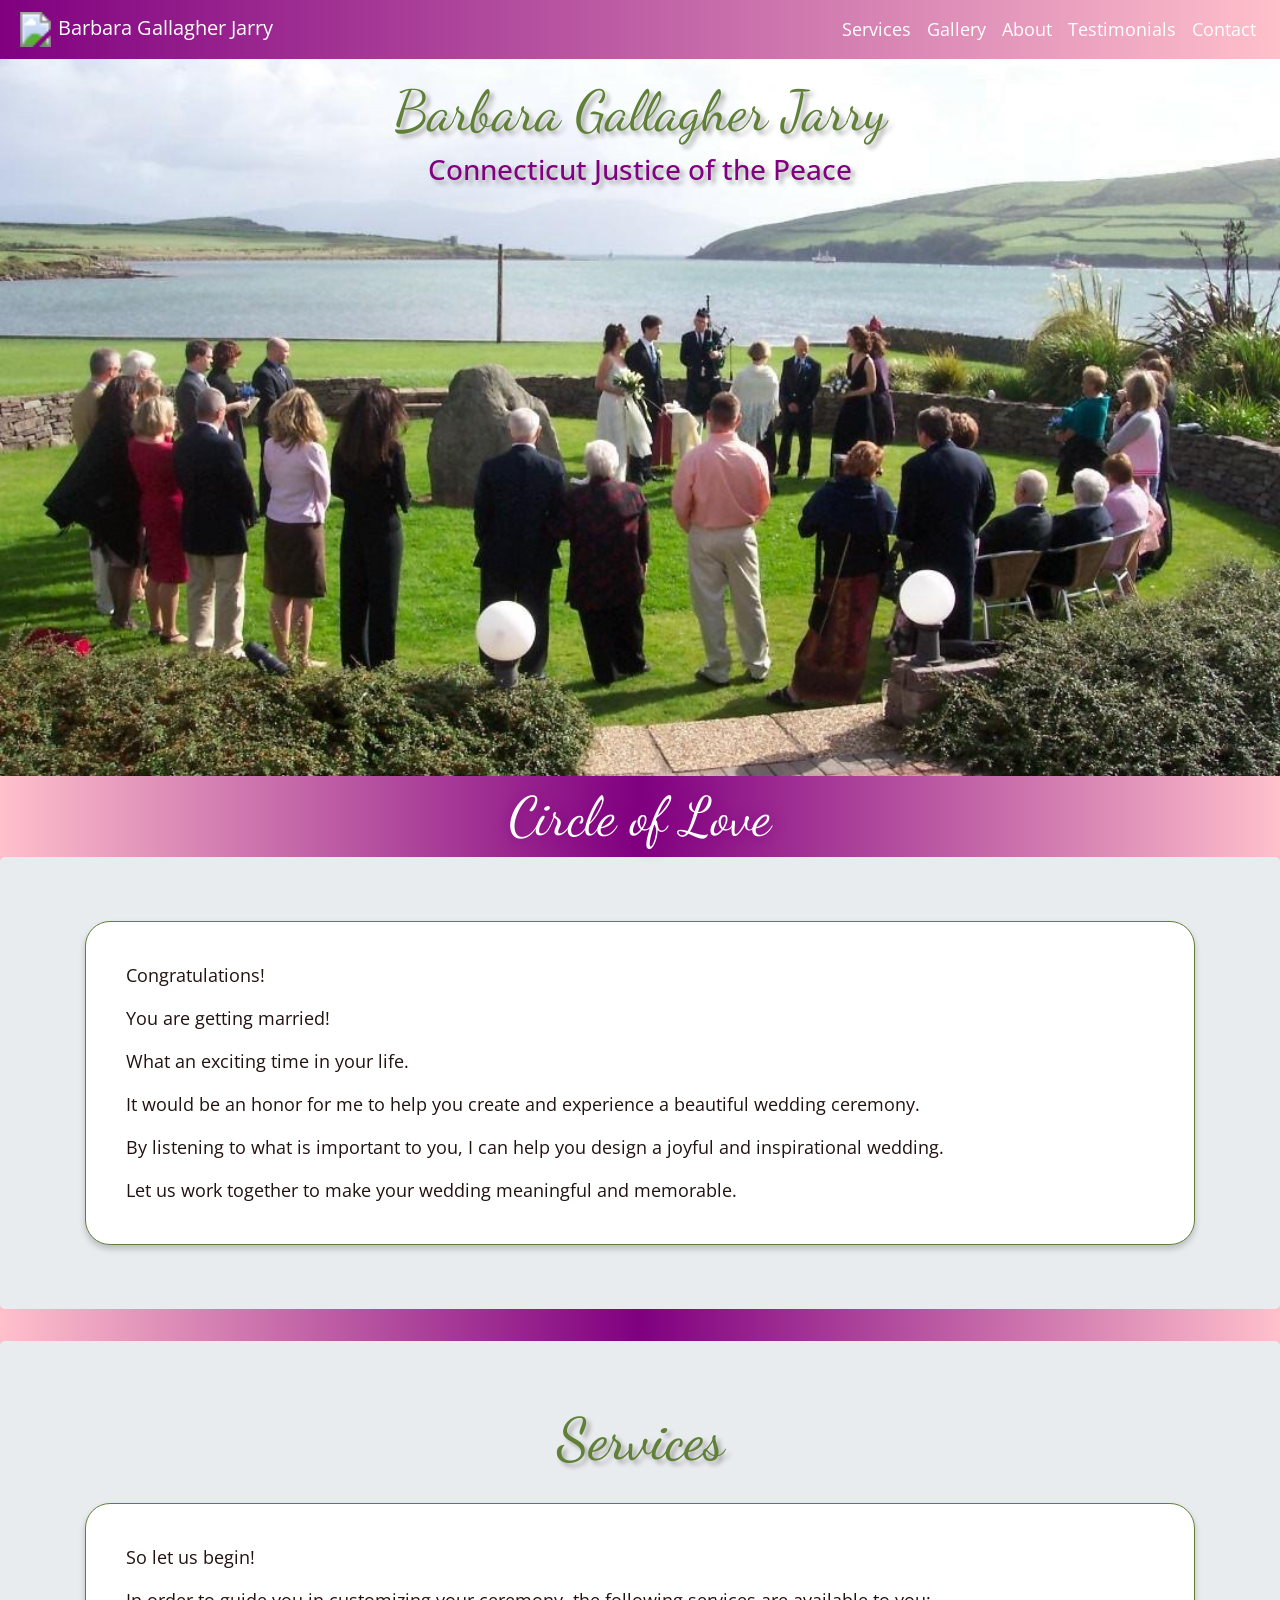
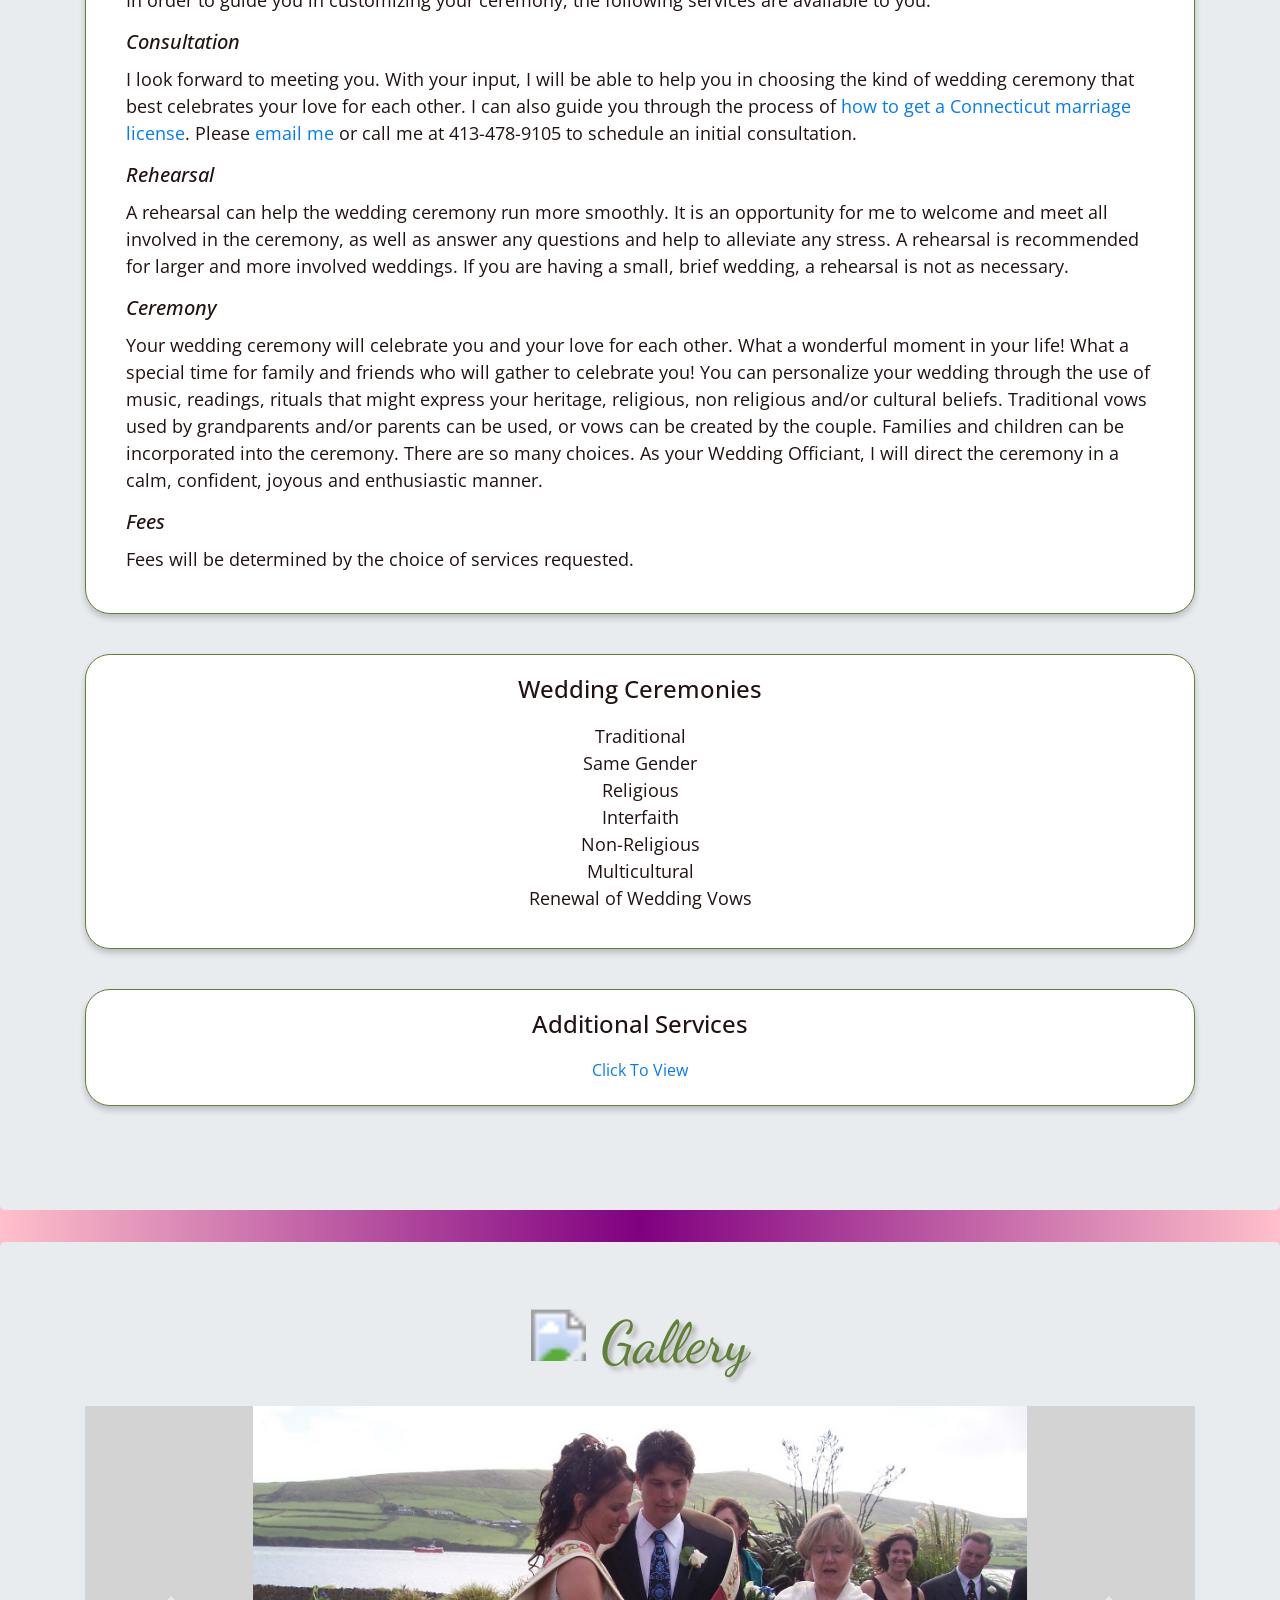
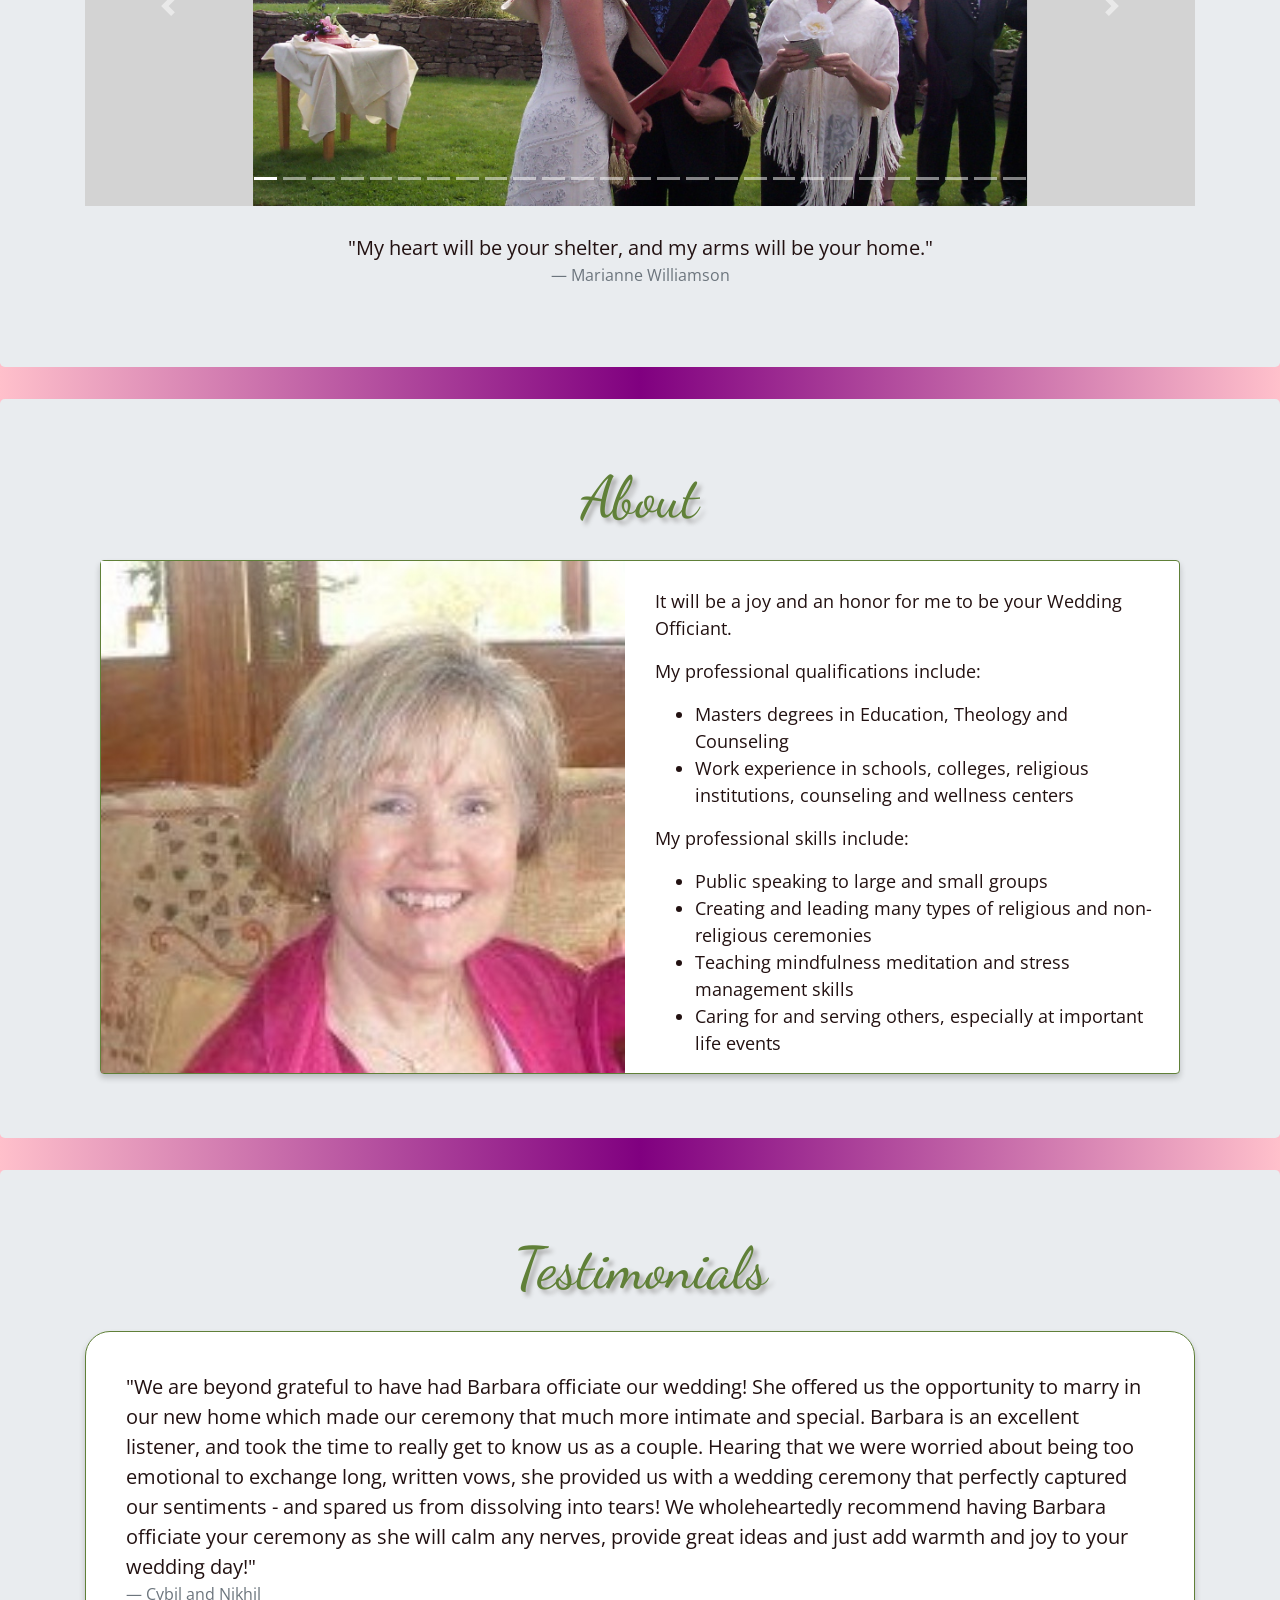
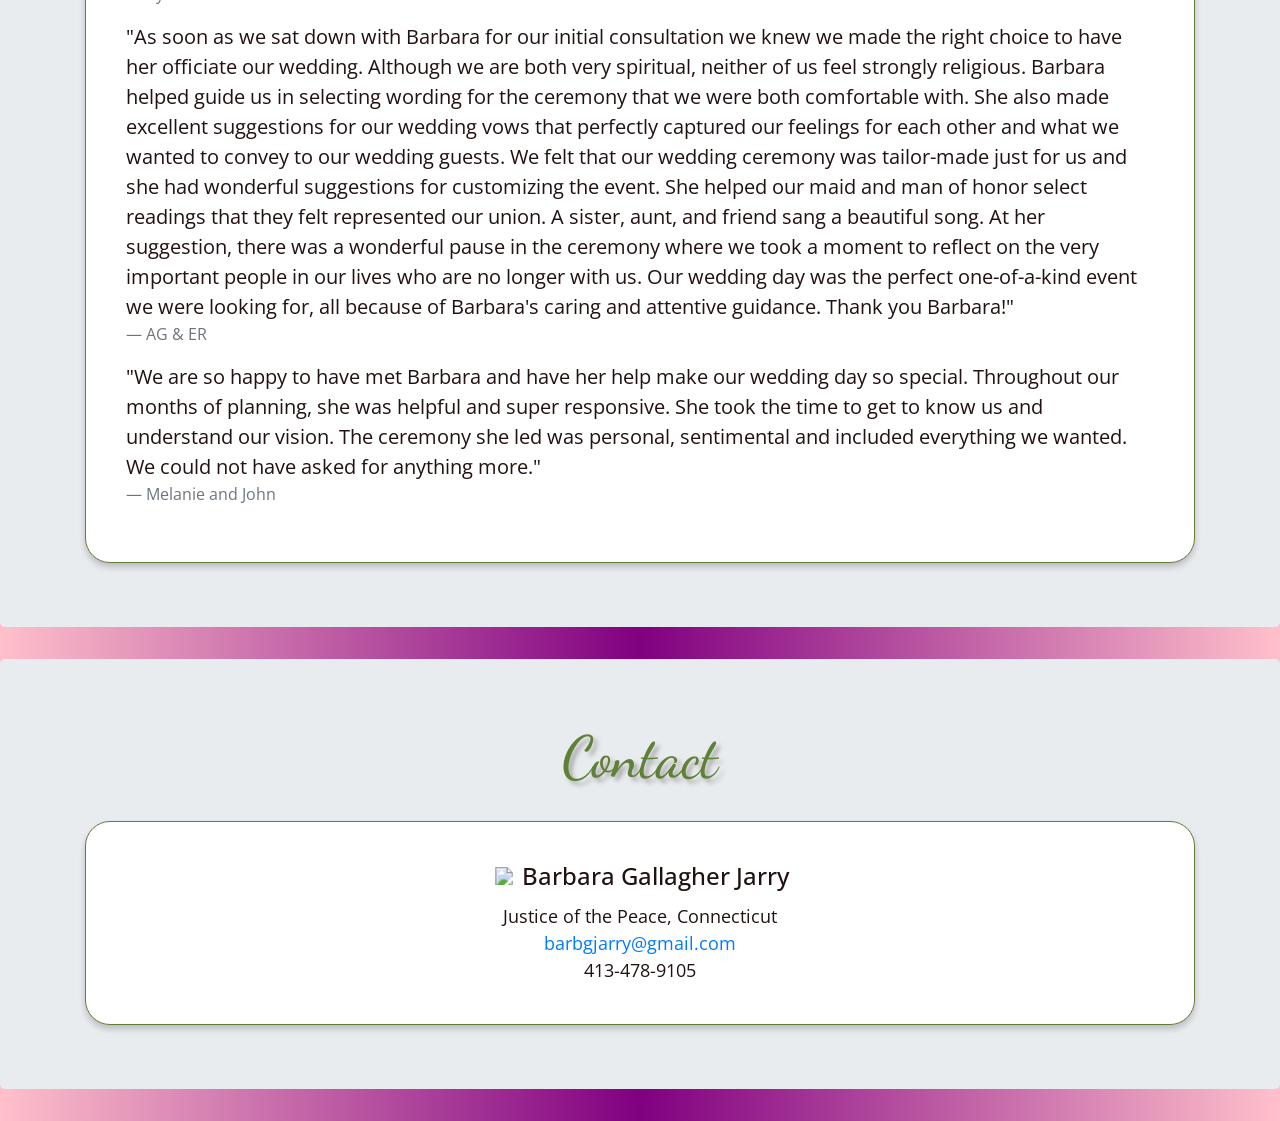
<file: index.html>
<!doctype html>
<html lang="en">
<head>
  <!-- Required meta tags -->
  <meta charset="utf-8">
  <meta name="viewport" content="width=device-width, initial-scale=1, shrink-to-fit=no">

  <!-- Bootstrap CSS -->
  <link rel="stylesheet" href="https://maxcdn.bootstrapcdn.com/bootstrap/4.0.0/css/bootstrap.min.css" integrity="sha384-Gn5384xqQ1aoWXA+058RXPxPg6fy4IWvTNh0E263XmFcJlSAwiGgFAW/dAiS6JXm" crossorigin="anonymous">

  <!-- Custom styles for this template -->
  <link href="stylesheet.css" rel="stylesheet">

  <link rel="icon" href="assets/red-heart.png">

  <!-- adding google fonts -->
  <link href="https://fonts.googleapis.com/css?family=Open+Sans" rel="stylesheet">
  <link href="https://fonts.googleapis.com/css?family=Dancing+Script" rel="stylesheet">

  <!-- adding font awesome, for glyphicons -->
  <link href="https://maxcdn.bootstrapcdn.com/font-awesome/4.7.0/css/font-awesome.min.css" rel="stylesheet">

  <title>Barbara Jarry - Justice of the Peace</title>
</head>

<body>


  <!-- Navbar -->
  <nav class="navbar navbar-expand-md navbar-inverse navbar-dark fixed-top bg-dark" id="navbar">

    <a class="navbar-brand svg-next-to-text" href="">
      <svg width="35" height="35">
        <image
        width="35" height="35"
        alt="celtic heart SVG"
        xlink:href="https://upload.wikimedia.org/wikipedia/commons/4/43/Double-heart-knot_14crossings.svg"/>
        <span> Barbara Gallagher Jarry</span>
      </svg>
    </a>

    <!-- <a class="navbar-brand" href="#">Barbara Gallagher Jarry</a> -->
    <button class="navbar-toggler"
    type="button"
    data-toggle="collapse"
    data-target="#navbarsExampleDefault"
    aria-controls="navbarsExampleDefault"
    aria-expanded="false"
    aria-label="Toggle navigation">
    <!-- <span class="my-1 mx-2 white-X close">X</span> -->
    <span class="navbar-toggler-icon"></span>
  </button>

  <div class="collapse navbar-collapse" id="navbarsExampleDefault">
    <ul class="navbar-nav ml-auto">
      <!-- mr is right, ml is left... this puts the links on the left, and since it's reversed, it puts them on the right -->
      <li class="nav-item">
        <a class="nav-link" href="#services">Services</a>
      </li>
      <li class="nav-item">
        <a class="nav-link" href="#gallery">Gallery</a>
      </li>
      <li class="nav-item">
        <a class="nav-link" href="#about">About</a>
      </li>
      <li class="nav-item">
        <a class="nav-link" href="#testimonials">Testimonials</a>
      </li>
      <li class="nav-item">
        <a class="nav-link" href="#contact">Contact</a>
      </li>
    </ul>
  </div>
</nav>
<!-- End Navbar -->



<div class="image-container" id="main-image-and-header">
  <!-- <img src="assets/ireland-wedding.jpg" alt="Ireland Wedding"> -->
  <!-- <img src="assets/ireland-wedding.jpg" alt="Ireland Wedding"> -->
  <div class="background-ireland-wedding"></div>

  <div class="top-center-text green-text">
    <!-- <h1 class="display-4 text-center shadow-text">Circle of Love</h1> -->
    <h1 class="display-4 text-center shadow-text mainheader">
      Barbara Gallagher Jarry
    </h1>
    <h3 class="text-center shadow-text subheader">
      Connecticut Justice of the Peace
    </h3>
  </div>
</div>

<div class="text-center circle-of-love">
  <div class="shadow-text-purple cursive-text big-text">
    Circle of Love
  </div>
</div>

<!-- home / about -->
<!-- Main jumbotron for a primary marketing message or call to action -->
<div class="jumbotron">

  <div class="container">

    <div class="card card-padding box-shadow green-border rounded-border">
      <div class="card-body">
        <div class="card-text">
          <p>
            Congratulations!
          </p>
          <p>
            You are getting married!
          </p>
          <p>
            What an exciting time in your life.
          </p>
          <p>
            It would be an honor for me to help you create and experience a beautiful wedding ceremony.
          </p>
          <p>
            By listening to what is important to you, I can help you design a joyful and inspirational wedding.
          </p>
          <p class="no-margin-bottom">
            Let us work together to make your wedding meaningful and memorable.
          </p>
        </div>
      </div>
    </div>
  </div> <!-- container -->
</div> <!-- jumbotron -->


<div class="jumbotron">
  <div class="container anchor-for-navbar" id="services">

    <div class="page-header">
      <h1 class="text-center green-text">Services</h1>
    </div>

    <div class="card card-padding box-shadow green-border rounded-border" id="process">
      <!-- <div class="card-header text-center process-header">
      <h2 class="no-margin-bottom">Process</h2>
    </div> -->
    <!-- <h4 class="card-title text-center no-margin-bottom">Service Includes</h4> -->
    <div class="card-body">

      <p>
        So let us begin!
      </p>
      <p>
        In order to guide you in customizing your ceremony, the following services are available to you:
      </p>

      <h5 class="card-title font-italic">
        <!-- <span class="icon fa fa-phone"></span> &nbsp;Consultation -->
        Consultation
      </h5>
      <p class="card-text">
        I look forward to meeting you.
        With your input, I will be able to help you in choosing the kind of wedding ceremony that best celebrates your love for each other.
        I can also guide you through the process of <a target="_blank" href="http://www.portal.ct.gov/DPH/Health-Information-Systems--Reporting/Vitalrecs/State-Vital-Records-Office---Marriage-License-and-Certificate">how to get a Connecticut marriage license</a>.
        Please <a href="mailto:barbgjarry@gmail.com">email me</a> or call me at 413-478-9105 to schedule an initial consultation.

        <!-- I will listen to what is important and meaningful to you. -->
        <!-- <a href="mailto:barbgjarry@gmail.com">Email me</a> to schedule an initial call, so I can learn more about who you are as a couple, and what kind of wedding you want. I can also guide you through the process of <a target="_blank" href="http://www.portal.ct.gov/DPH/Health-Information-Systems--Reporting/Vitalrecs/State-Vital-Records-Office---Marriage-License-and-Certificate">how to get a Connecticut marriage license</a>. -->
      </p>

      <h5 class="card-title font-italic">
        <!-- <span class="icon fa fa-microphone"></span> &nbsp;Rehearsal -->
        Rehearsal
      </h5>
      <p class="card-text">
        A rehearsal can help the wedding ceremony run more smoothly.
        It is an opportunity for me to welcome and meet all involved in the ceremony, as well as answer any questions and help to alleviate any stress.
        A rehearsal is recommended for larger and more involved weddings.
        If you are having a small, brief wedding, a rehearsal is not as necessary.
        <!-- As we work together, I hope to help alleviate any stress you may be experiencing. With your input I will be able to customize a memorable and inspirational ceremony that celebrates you and your love for each other. -->
      </p>

      <h5 class="card-title font-italic">
        <!-- <span class="icon fa fa-heart"></span>&nbsp;Ceremony -->
        Ceremony
      </h5>
      <p class="card-text">
        Your wedding ceremony will celebrate you and your love for each other.
        What a wonderful moment in your life!
        What a special time for family and friends who will gather to celebrate you!
        You can personalize your wedding through the use of  music, readings, rituals that might express your heritage, religious, non religious and/or cultural beliefs.
        Traditional vows used by grandparents and/or parents can be used, or vows can be created by the couple.
        Families and children can be incorporated into the ceremony. There are so many choices.
        As your Wedding Officiant, I will direct the ceremony in a calm, confident, joyous and enthusiastic manner.

        <!-- I will direct and guide the service in a calm, smooth, joyous, and enthusiastic manner. This can be expressed through all kinds of rituals, symbols, art, music, readings that express your heritage, and cultural or religious beliefs. Traditional vows used by grandparents and parents can be used, or vows can be created by the couple.
        Families and children can be incorporated into the service as well. -->
      </p>
      <h5 class="card-title font-italic">
        Fees
      </h5>
      <p class="card-text">
        Fees will be determined by the choice of services requested.
      </p>
    </div>
  </div> <!-- container -->

  <!-- <div class="card box-shadow service-offerings left-border-two text-center"> -->
  <div class="card box-shadow green-border rounded-border service-offerings text-center">
    <h4 class="card-title text-center no-margin-bottom">Wedding Ceremonies</h4>
    <div class="card-body">
      <div class="card-text">
        <ul class="no-bullets">
          <li>Traditional</li>
          <li>Same Gender</li>
          <li>Religious</li>
          <li>Interfaith</li>
          <li>Non-Religious</li>
          <li>Multicultural</li>
          <li>Renewal of Wedding Vows</li>
        </ul>
      </div>
    </div>
  </div>

  <!-- <div class="card box-shadow service-offerings left-border-three"> -->

  <div class="card box-shadow green-border rounded-border service-offerings">
    <h4 class="card-title text-center">Additional Services</h4>
    <p class="text-center">
      <a class="btn" data-toggle="collapse" href="#collapseExample" role="button" aria-expanded="false" aria-controls="collapseExample">
        Click To View
      </a>
    </p>
    <div class="collapse" id="collapseExample">
      <div class="card-body">
        <div class="card-text">
          <ul class="text-center no-bullets">
            <li>Wakes</li>
            <li>Memorial Services</li>
            <!-- <li>Eulogies</li> -->
          </ul>
        </div>
      </div>
    </div>
  </div>
</div> <!-- container -->
</div> <!-- jumbotron -->

<!-- gallery of images -->
<div class="jumbotron">
  <div class="container anchor-for-navbar" id="gallery">

    <div class="page-header">
      <h1 class="text-center green-text">
        <svg width="55" height="55">
          <image
          width="55" height="70"
          alt="celtic heart SVG"
          xlink:href="https://upload.wikimedia.org/wikipedia/commons/4/43/Double-heart-knot_14crossings.svg"/>
          <span> Gallery</span>
        </svg>
      </h1>
    </div>

    <!-- <div class="page-header">
    <h1 class="text-center green-text">Gallery</h1>
  </div> -->
  <!-- <main role="main"> -->

  <!-- carousel -->

  <div id="myCarousel" class="carousel slide text-center" data-ride="carousel">
    <ol class="carousel-indicators">
      <li data-target="#myCarousel" data-slide-to="0" class="active"></li>
      <li data-target="#myCarousel" data-slide-to="1"></li>
      <li data-target="#myCarousel" data-slide-to="2"></li>
      <li data-target="#myCarousel" data-slide-to="3"></li>
      <li data-target="#myCarousel" data-slide-to="4"></li>
      <li data-target="#myCarousel" data-slide-to="5"></li>
      <li data-target="#myCarousel" data-slide-to="6"></li>
      <li data-target="#myCarousel" data-slide-to="7"></li>
      <li data-target="#myCarousel" data-slide-to="8"></li>
      <li data-target="#myCarousel" data-slide-to="9"></li>
      <li data-target="#myCarousel" data-slide-to="10"></li>
      <li data-target="#myCarousel" data-slide-to="11"></li>
      <li data-target="#myCarousel" data-slide-to="12"></li>
      <li data-target="#myCarousel" data-slide-to="13"></li>
      <li data-target="#myCarousel" data-slide-to="14"></li>
      <li data-target="#myCarousel" data-slide-to="15"></li>
      <li data-target="#myCarousel" data-slide-to="16"></li>
      <li data-target="#myCarousel" data-slide-to="17"></li>
      <li data-target="#myCarousel" data-slide-to="18"></li>
      <li data-target="#myCarousel" data-slide-to="19"></li>
      <li data-target="#myCarousel" data-slide-to="21"></li>
      <li data-target="#myCarousel" data-slide-to="22"></li>
      <li data-target="#myCarousel" data-slide-to="23"></li>
      <li data-target="#myCarousel" data-slide-to="24"></li>
      <li data-target="#myCarousel" data-slide-to="25"></li>
      <li data-target="#myCarousel" data-slide-to="26"></li>
      <li data-target="#myCarousel" data-slide-to="27"></li>
    </ol>
    <div class="carousel-inner">

      <div class="carousel-item active">
        <img class="img-fluid"
        src="assets/gallery/0-gallery-1.jpg"
        alt="image">
        <div class="container">
          <div class="carousel-caption text-left">
          </div>
        </div>
      </div>

      <div class="carousel-item">
        <img class="img-fluid"
        src="assets/gallery/0-gallery-2.jpg"
        alt="image">
        <div class="container">
          <div class="carousel-caption text-left">
          </div>
        </div>
      </div>

      <div class="carousel-item">
        <img class="img-fluid"
        src="assets/gallery/0-gallery-3.jpg"
        alt="image">
        <div class="container">
          <div class="carousel-caption text-left">
          </div>
        </div>
      </div>

      <div class="carousel-item">
        <img class="img-fluid"
        src="assets/gallery/gallery-1--cropped.jpg"
        alt="image">
        <div class="container">
          <div class="carousel-caption text-left">
          </div>
        </div>
      </div>

      <div class="carousel-item">
        <img class="img-fluid"
        src="assets/gallery/gallery-2.jpg"
        alt="image">
        <div class="container">
          <div class="carousel-caption">
          </div>
        </div>
      </div>

      <div class="carousel-item">
        <img class="img-fluid"
        src="assets/gallery/gallery-3.jpg"
        alt="image">
        <div class="container">
          <div class="carousel-caption text-right">
          </div>
        </div>
      </div>

      <div class="carousel-item">
        <img class="img-fluid"
        src="assets/gallery/gallery-4.jpg"
        alt="image">
        <div class="container">
          <div class="carousel-caption text-right">
          </div>
        </div>
      </div>

      <div class="carousel-item">
        <img class="img-fluid"
        src="assets/gallery/gallery-5.jpg"
        alt="image">
        <div class="container">
          <div class="carousel-caption text-right">
          </div>
        </div>
      </div>

      <div class="carousel-item">
        <img class="img-fluid"
        src="assets/gallery/gallery-new-1.jpg"
        alt="image">
        <div class="container">
          <div class="carousel-caption text-right">
          </div>
        </div>
      </div>

      <div class="carousel-item">
        <img class="img-fluid"
        src="assets/gallery/gallery-new-2.jpg"
        alt="image">
        <div class="container">
          <div class="carousel-caption text-right">
          </div>
        </div>
      </div>

      <div class="carousel-item">
        <img class="img-fluid"
        src="assets/gallery/gallery-new-3.jpg"
        alt="image">
        <div class="container">
          <div class="carousel-caption text-right">
          </div>
        </div>
      </div>

      <div class="carousel-item">
        <img class="img-fluid"
        src="assets/gallery/gallery-new-4.jpg"
        alt="image">
        <div class="container">
          <div class="carousel-caption text-right">
          </div>
        </div>
      </div>

      <div class="carousel-item">
        <img class="img-fluid"
        src="assets/gallery/gallery-new-5.jpg"
        alt="image">
        <div class="container">
          <div class="carousel-caption text-right">
          </div>
        </div>
      </div>

      <div class="carousel-item">
        <img class="img-fluid"
        src="assets/gallery/gallery-new-6.jpg"
        alt="image">
        <div class="container">
          <div class="carousel-caption text-right">
          </div>
        </div>
      </div>

      <div class="carousel-item">
        <img class="img-fluid"
        src="assets/gallery/pic-1.jpg"
        alt="image">
        <div class="container">
          <div class="carousel-caption text-right">
          </div>
        </div>
      </div>

      <div class="carousel-item">
        <img class="img-fluid"
        src="assets/gallery/pic-2.jpg"
        alt="image">
        <div class="container">
          <div class="carousel-caption text-right">
          </div>
        </div>
      </div>

      <div class="carousel-item">
        <img class="img-fluid"
        src="assets/gallery/pic-3.jpg"
        alt="image">
        <div class="container">
          <div class="carousel-caption text-right">
          </div>
        </div>
      </div>

      <div class="carousel-item">
        <img class="img-fluid"
        src="assets/gallery/pic-4.jpg"
        alt="image">
        <div class="container">
          <div class="carousel-caption text-right">
          </div>
        </div>
      </div>

      <div class="carousel-item">
        <img class="img-fluid"
        src="assets/gallery/pic-5.jpg"
        alt="image">
        <div class="container">
          <div class="carousel-caption text-right">
          </div>
        </div>
      </div>

      <div class="carousel-item">
        <img class="img-fluid"
        src="assets/gallery/pic-6.jpg"
        alt="image">
        <div class="container">
          <div class="carousel-caption text-right">
          </div>
        </div>
      </div>

      <div class="carousel-item">
        <img class="img-fluid"
        src="assets/gallery/pic-7.jpg"
        alt="image">
        <div class="container">
          <div class="carousel-caption text-right">
          </div>
        </div>
      </div>

      <div class="carousel-item">
        <img class="img-fluid"
        src="assets/gallery/west-haven-wedding.jpg"
        alt="image">
        <div class="container">
          <div class="carousel-caption text-right">
          </div>
        </div>
      </div>

      <div class="carousel-item">
        <img class="img-fluid"
        src="assets/gallery/barbara-niece-1.jpg"
        alt="image">
        <div class="container">
          <div class="carousel-caption text-right">
          </div>
        </div>
      </div>

      <div class="carousel-item">
        <img class="img-fluid"
        src="assets/gallery/barbara-niece-2.jpg"
        alt="image">
        <div class="container">
          <div class="carousel-caption text-right">
          </div>
        </div>
      </div>

      <div class="carousel-item">
        <img class="img-fluid"
        src="assets/gallery/gallery-x-john-and-melanie-1-2022.jpg"
        alt="image">
        <div class="container">
          <div class="carousel-caption text-right">
          </div>
        </div>
      </div>

      <div class="carousel-item">
        <img class="img-fluid"
        src="assets/gallery/gallery-x-john-and-melanie-2-2022.jpg"
        alt="image">
        <div class="container">
          <div class="carousel-caption text-right">
          </div>
        </div>
      </div>

      <div class="carousel-item">
        <img class="img-fluid"
        src="assets/gallery/gallery-z-adrienne-and-michael-2023.jpg"
        alt="image">
        <div class="container">
          <div class="carousel-caption text-right">
          </div>
        </div>
      </div>

    </div>
    <a class="carousel-control-prev" href="#myCarousel" role="button" data-slide="prev">
      <span class="carousel-control-prev-icon" aria-hidden="true"></span>
      <span class="sr-only">Previous</span>
    </a>
    <a class="carousel-control-next" href="#myCarousel" role="button" data-slide="next">
      <span class="carousel-control-next-icon" aria-hidden="true"></span>
      <span class="sr-only">Next</span>
    </a>
  </div>

  <br>

  <blockquote class="blockquote text-center">
    <p class="mb-0">"My heart will be your shelter, and my arms will be your home."</p>
    <footer class="blockquote-footer">Marianne Williamson</footer>
  </blockquote>

</div> <!-- /container -->
</div> <!-- /jumbotron -->


<!-- about me -->
<div class="jumbotron">
  <div class="container anchor-for-navbar" id="about">

    <div class="page-header">
      <h1 class="text-center green-text">About</h1>
    </div>


    <section>
      <div class="container">
        <div class="card box-shadow green-border">
          <div class="row">

            <div class="col-md-6">
              <div class="card-img-about-profile-pic">
              </div>
            </div>

            <div class="col-md-6">
              <div class="card-block about-text">
                <p>
                  It will be a joy and an honor for me to be your Wedding Officiant.
                </p>
                <p>
                  My professional qualifications include:
                </p>

                <ul>
                  <li>
                    Masters degrees in Education, Theology and Counseling
                  </li>
                  <li>
                    Work experience in schools, colleges, religious institutions, counseling and wellness centers
                  </li>
                </ul>

                <p>
                  My professional skills include:
                </p>
                <ul>
                  <li>
                    Public speaking to large and small groups
                  </li>
                  <li>
                    Creating and leading many types of religious and non-religious ceremonies
                    <li>
                      Teaching mindfulness meditation and stress management skills
                    </li>
                    <li>
                      Caring for and serving others, especially at important life events
                    </li>
                  </ul>
                </div>
              </div>
            </div>
          </div>
        </div>
      </section>
</div> <!-- /container -->
</div> <!-- /jumbotron -->

<!-- testimonials -->

<div class="jumbotron">
  <div class="container anchor-for-navbar" id="testimonials">

    <div class="text-center">
      <div class="page-header">
        <h1 class="green-text">Testimonials</h1>
      </div>

      <div class="card card-padding box-shadow green-border rounded-border">
        <div class="card-body">
          <div class="card-text">
            <blockquote class="blockquote text-left">
                "We are beyond grateful to have had Barbara officiate our wedding! She offered us the opportunity to marry in our new home which made our ceremony that much more intimate and special. Barbara is an excellent listener, and took the time to really get to know us as a couple. Hearing that we were worried about being too emotional to exchange long, written vows, she provided us with a wedding ceremony that perfectly captured our sentiments - and spared us from dissolving into tears! We wholeheartedly recommend having Barbara officiate your ceremony as she will calm any nerves, provide great ideas and just add warmth and joy to your wedding day!"
              <footer class="blockquote-footer">Cybil and Nikhil</footer>
            </blockquote>
            <blockquote class="blockquote text-left">
              "As soon as we sat down with Barbara for our initial consultation we knew we made the right choice to have her officiate our wedding. Although we are both very spiritual, neither of us feel strongly religious. Barbara helped guide us in selecting wording for the ceremony that we were both comfortable with. She also made excellent suggestions for our wedding vows that perfectly captured our feelings for each other and what we wanted to convey to our wedding guests. We felt that our wedding ceremony was tailor-made just for us and she had wonderful suggestions for customizing the event. She helped our maid and man of honor select readings that they felt represented our union. A sister, aunt, and friend sang a beautiful song. At her suggestion, there was a wonderful pause in the ceremony where we took a moment to reflect on the very important people in our lives who are no longer with us. Our wedding day was the perfect one-of-a-kind event we were looking for, all because of Barbara's caring and attentive guidance. Thank you Barbara!"
              <footer class="blockquote-footer">AG & ER</footer>
            </blockquote>
            <blockquote class="blockquote text-left">
              "We are so happy to have met Barbara and have her help make our wedding day so special. Throughout our months of planning, she was helpful and super responsive. She took the time to get to know us and understand our vision. The ceremony she led was personal, sentimental and included everything we wanted. We could not have asked for anything more."
              <footer class="blockquote-footer">Melanie and John</footer>
            </blockquote>
          </div>
        </div>
      </div>
    </div>

  </div> <!-- container -->
</div>

<!-- contact -->

<div class="jumbotron">
  <div class="container anchor-for-navbar" id="contact">

    <div class="text-center">
      <div class="page-header">
        <h1 class="green-text">Contact</h1>
      </div>

      <div class="card card-padding box-shadow green-border rounded-border">
        <div class="card-body">
          <h4 class="card-title">
            <svg width="24" height="18">
              <image
              width="24" height="20"
              alt="celtic heart SVG"
              xlink:href="https://upload.wikimedia.org/wikipedia/commons/4/43/Double-heart-knot_14crossings.svg"/>
              <span> Barbara Gallagher Jarry</span>
            </svg>
          </h4>
          <div class="card-text">
            Justice of the Peace, Connecticut
            <div>
              <a href="mailto:barbgjarry@gmail.com">barbgjarry@gmail.com</a>
            </div>
            <div>
              <!-- <a href="tel:+1-413-478-9105">413-478-9105</a> -->
              <a>413-478-9105</a>
            </div>
          </div>
        </div>
      </div>
    </div>

  </div> <!-- container -->
</div>

<!-- <hr> -->

</main>

<!-- <footer class="container">
<p class="text-center">¯\_(ツ)_/¯</p>
</footer> -->

<!-- Bootstrap core JavaScript
================================================== -->
<!-- Placed at the end of the document so the pages load faster -->
<script src="https://code.jquery.com/jquery-3.2.1.slim.min.js" integrity="sha384-KJ3o2DKtIkvYIK3UENzmM7KCkRr/rE9/Qpg6aAZGJwFDMVNA/GpGFF93hXpG5KkN" crossorigin="anonymous"></script>
<script src="https://cdnjs.cloudflare.com/ajax/libs/popper.js/1.12.9/umd/popper.min.js" integrity="sha384-ApNbgh9B+Y1QKtv3Rn7W3mgPxhU9K/ScQsAP7hUibX39j7fakFPskvXusvfa0b4Q" crossorigin="anonymous"></script>
<script src="https://maxcdn.bootstrapcdn.com/bootstrap/4.0.0/js/bootstrap.min.js" integrity="sha384-JZR6Spejh4U02d8jOt6vLEHfe/JQGiRRSQQxSfFWpi1MquVdAyjUar5+76PVCmYl" crossorigin="anonymous"></script>
<script src="index.js"></script>
</body>
</html>
</file>
<file: stylesheet.css>
/* Move down content because we have a fixed navbar that is 3.5rem tall */
body {
  color: rgb(34,17,17);
  padding-top: 3.5rem;
  font-family: 'Open Sans', sans-serif;
  font-size: 18px;
  /* background: linear-gradient(to right, #bb377d, #fbd3e9, #bb377d); */
  /* cherryblossoms gradient */
  /* background: linear-gradient(to right, purple, #fbd3e9, purple); */
  background: linear-gradient(to right, pink, purple, pink);
}

#navbar {
  /* background: linear-gradient(to right, #bb377d, #fbd3e9, #bb377d); */
  /* background: linear-gradient(to right, purple, #fbd3e9, purple); */
  background: linear-gradient(to right, purple, pink);
}

.navbar-dark .navbar-nav .nav-link {
  color: white;
}

.shadow-text {
  text-shadow: 4px 4px 4px #aaa;
}

.shadow-text-purple {
  text-shadow: 1px 1px 15px purple;
}

.svg-next-to-text {
  /* border: 1px solid black; */
  padding: 4px 2px;
  margin-right: 20px;
  display: inline-block;
}

.svg-next-to-text svg {
  display: inline-block;
  vertical-align: middle;
}

/* below is to offset body padding-top, so navbar links to correct place */
.anchor-for-navbar {
  padding-top: 80px;
  margin-top: -80px;
}

#main-image-and-header {
  /* margin-bottom: 5%; */
}

#main-image-caption {
  background-color: white;
}

.subheader {
  color: purple;
  font-family: 'Open Sans', sans-serif;
}

.box-shadow {
  box-shadow: 0 4px 6px 0 hsla(0, 0%, 0%, 0.2);
}

.icon {
  margin-left: -25px;
}

#process {
  margin-bottom: 40px;
  /* padding: 20px; */
}

.added-margin {
  margin-top: 3%;
}

.service-offerings {
  margin-bottom: 40px;
  padding-top: 20px;
}


.wedding-types-ul {
  text-align: left;
  /* border: 1px solid green; */
  margin: 20px auto;
  padding: 0px;
  display: inline-block;
}

.no-bullets {
  list-style-type: none;
  padding: 0px;
}

.no-margin-bottom {
  margin-bottom: 0px;
}

.image-container {
  position: relative;
  text-align: center;
  color: white;
}

.background-ireland-wedding {
  background: url(assets/ireland-wedding.jpg);
  width: 100%;
  height: 100%;
  /* background-attachment: fixed; */
  /* fixed will make it parallax effect */
  background-repeat: no-repeat;
  background-position: center;
  background-size: cover;
  background-color: azure;
  min-height: 720px;
  /* 720px is the height of the original image */
}

.top-center-text {
  position: absolute;
  top: 3%;
  left: 20%;
  right: 20%;
  font-size: 48px;
}

.bottom-center-text {
  position: absolute;
  bottom: 1%;
  left: 20%;
  right: 20%;
  font-size: 54px;
}

.bottom-center-text-2 {
  position: absolute;
  bottom: -7%;
  left: 20%;
  right: 20%;
  font-size: 54px;
}

.circle-of-love {
  color: white;
  left: 20%;
  right: 20%;
  font-size: 54px;
}

.cursive-text {
  font-family: 'Dancing Script', cursive;
}

.green-text {
  /* color: rgb(72,191,25); */
  /* color: green; */
  /* color: #96a341; */
  color: #608038;
  font-family: 'Dancing Script', cursive;
  text-shadow: 4px 4px 4px #aaa;
  font-size: 58px;
  padding-bottom: 20px;
}

#myCarousel {
  background-color: lightgray;
  height: 400px;
  /* setting same height as max-height for .img-fluid, so tall portrait photos aren't too tall */
}


.img-fluid {
  max-height: 400px;
}

/* below is to center images in carousel horizontally and vertically */
.carousel-inner > .carousel-item {
  height: 400px;
}

.carousel-inner > .carousel-item > img {
  position: absolute;
  top: 50%;
  left: 50%;
  -webkit-transform: translate(-50%, -50%);
  -ms-transform: translate(-50%, -50%);
  transform: translate(-50%, -50%);
  max-height: 400px;
  width: auto;
}
/* above is to center images in carousel horizontally and vertically */

.small-pic {
  /* max-height: 50%; */
  max-width: 50%;
}

.card-padding {
  padding: 20px;
}

.card-img-about-profile-pic {
  color: #fff;
  height: 100%;
  /* min-height: 600px; */
  min-height: 500px;
  /* min-height: 324px; */
  /* background: url(assets/profile/profile-0.jpg) center no-repeat; */
  background: url(assets/profile/profile-0.jpg) no-repeat;
  /* background: url(assets/profile/profile_new.jpg) center no-repeat; */
  background-size: cover;
}

.about-text {
  padding-top: 5%;
  padding-right: 3%;
}

.about-section {
  background-color: white;
  border: 5px solid red;
}

.green-border {
  border: 1px solid #608038;
  /* same color as green-text */
}

.rounded-border {
  border-radius: 25px;
}


/* Tablets ----------- */
@media screen and (max-width: 1024px) {
  .mainheader {
    /* font-size: 36px; */
  }

  .bottom-center-text {
    bottom: 5%;
    font-size: 42px;
    /* color: orange; */
  }
}


/* this is the point when about section pic goes above image */
@media screen and (max-width: 767px) {
  .about-text {
    padding: 5%;
  }
}

/* Smartphones (portrait and landscape) ----------- */
/* @media screen and (max-width: 480px) { */
@media screen and (max-width: 524px) {
  .mainheader {
    font-size: 42px;
  }

  .subheader {
    /* font-size: 30px; */
  }

  .bottom-center-text {
    bottom: 10%;
    font-size: 32px;
    /* color: red; */
  }
}
</file>
